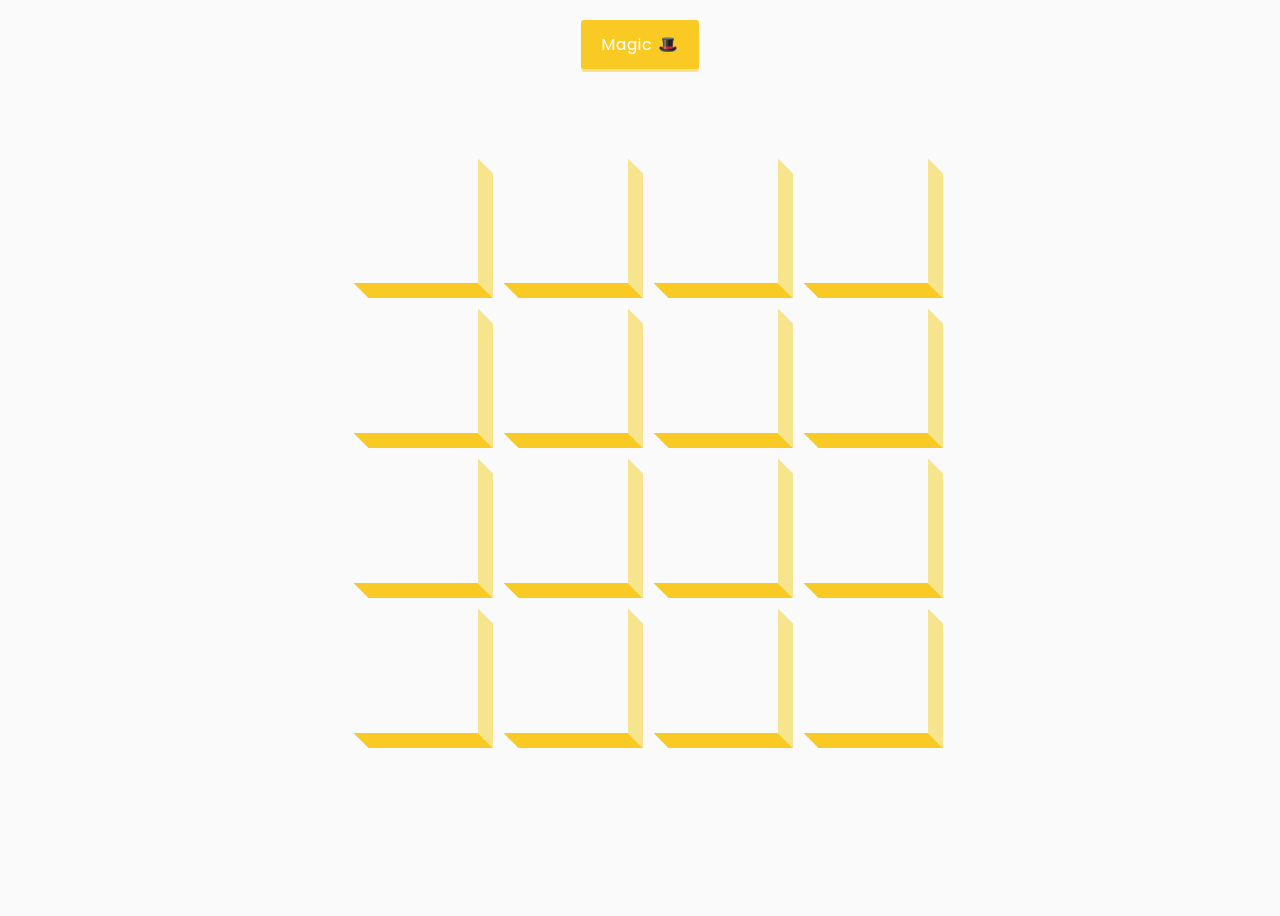
<file: index.html>
<!DOCTYPE html>
<html lang="en">
  <head>
    <meta charset="UTF-8" />
    <meta name="viewport" content="width=device-width, initial-scale=1.0" />
    <link
      rel="stylesheet"
      href="https://cdnjs.cloudflare.com/ajax/libs/font-awesome/5.14.0/css/all.min.css"
      integrity="sha512-1PKOgIY59xJ8Co8+NE6FZ+LOAZKjy+KY8iq0G4B3CyeY6wYHN3yt9PW0XpSriVlkMXe40PTKnXrLnZ9+fkDaog=="
      crossorigin="anonymous"
    />
    <link rel="stylesheet" href="style.css" />
    <title>3D Boxes Background</title>
  </head>
  <body>
    <button id="btn" class="magic">Magic 🎩</button>
    <div id="boxes" class="boxes big"></div>
    <script src="script.js"></script>
  </body>
</html>
</file>
<file: style.css>
@import url('https://fonts.googleapis.com/css2?family=Roboto:wght@400;700&display=swap');
@import url('https://fonts.googleapis.com/css2?family=Poppins&display=swap');

* {
  box-sizing: border-box;
}

body {
  background-color: #fafafa;
  font-family: 'Roboto', sans-serif;
  display: flex;
  flex-direction: column;
  align-items: center;
  justify-content: center;
  height: 100vh;
  overflow: hidden;
}

.magic {
  background-color: #f9ca24;
  color: #fff;
  font-family: 'Poppins', sans-serif;
  border: 0;
  border-radius: 3px;
  font-size: 16px;
  padding: 12px 20px;
  cursor: pointer;
  position: fixed;
  top: 20px;
  letter-spacing: 1px;
  box-shadow: 0 3px rgba(249, 202, 36, 0.5);
  z-index: 100;
}

.magic:focus {
  outline: none;
}

.magic:active {
  box-shadow: none;
  transform: translateY(2px);
}

.boxes {
  display: flex;
  flex-wrap: wrap;
  justify-content: space-around;
  height: 500px;
  width: 500px;
  position: relative;
  transition: 0.4s ease;
}

.boxes.big {
  width: 600px;
  height: 600px;
}

.boxes.big .box {
  transform: rotateZ(360deg);
}

.box {
  background-image: url('https://media.giphy.com/media/EZqwsBSPlvSda/giphy.gif');
  background-repeat: no-repeat;
  background-size: 500px 500px;
  position: relative;
  height: 125px;
  width: 125px;
  transition: 0.4s ease;
}

.box::after {
  content: '';
  background-color: #f6e58d;
  position: absolute;
  top: 8px;
  right: -15px;
  height: 100%;
  width: 15px;
  transform: skewY(45deg);
}

.box::before {
  content: '';
  background-color: #f9ca24;
  position: absolute;
  bottom: -15px;
  left: 8px;
  height: 15px;
  width: 100%;
  transform: skewX(45deg);
}
</file>
